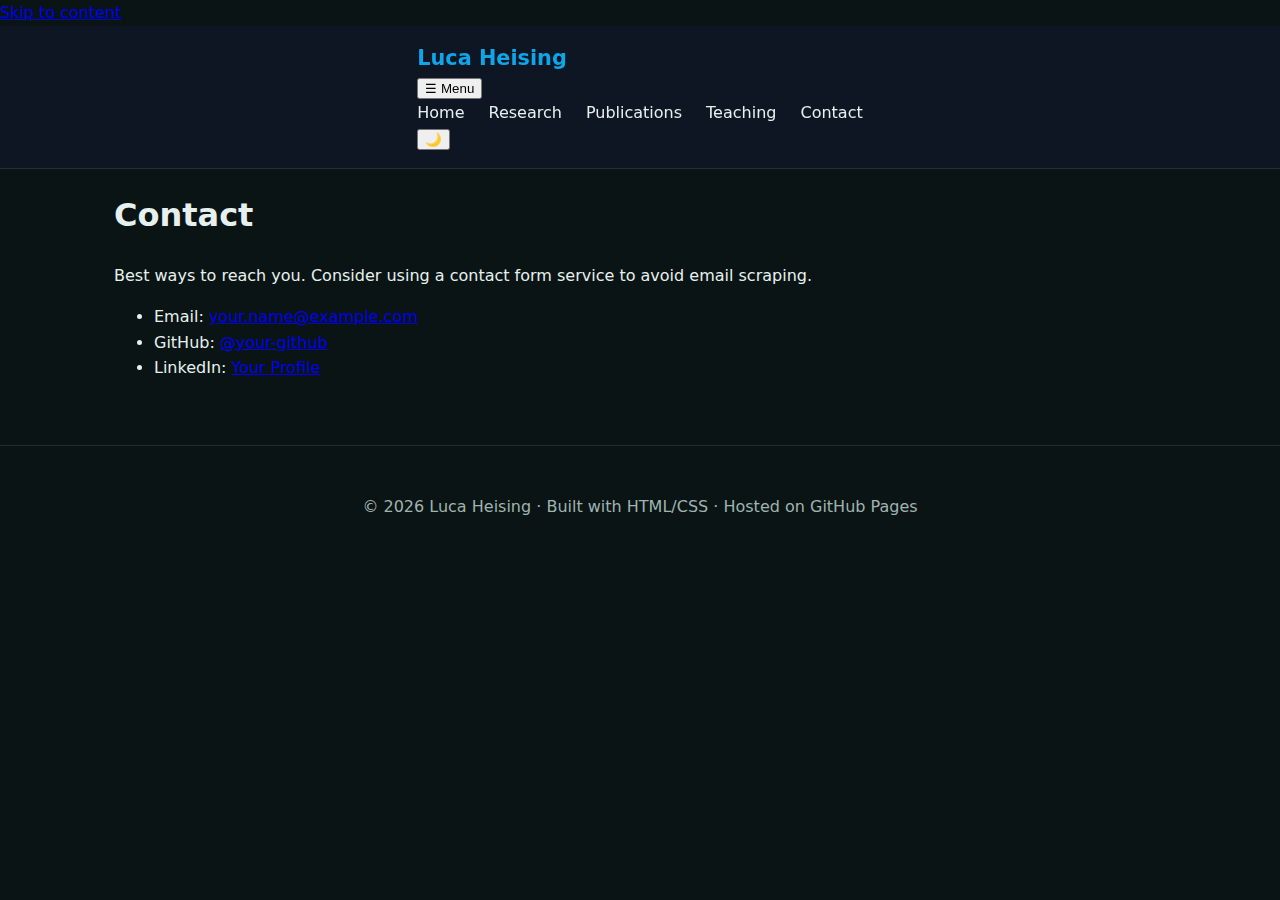
<file: contact.html>
<!doctype html>
<html lang="en">
<head>
  <meta charset="utf-8" />
  <meta name="viewport" content="width=device-width, initial-scale=1" />
  <title>Contact – Luca Heising</title>
  <meta name="description" content="Personal academic website of Luca Heising, Promovendus. Research, publications, teaching, and contact." />
  <link rel="canonical" href="https://example.com/contact.html" />
  <link rel="icon" href="/assets/img/favicon.svg" type="image/svg+xml" />
  <meta property="og:type" content="website" />
  <meta property="og:site_name" content="Luca Heising" />
  <meta property="og:title" content="Contact – Luca Heising" />
  <meta property="og:description" content="Personal academic website of Luca Heising, Promovendus." />
  <meta property="og:url" content="https://example.com/contact.html" />
  <meta name="twitter:card" content="summary_large_image" />
  <meta name="theme-color" content="#0f766e" />
  <script type="application/ld+json">{
    "@context": "https://schema.org",
    "@type": "Person",
    "name": "Luca Heising",
    "jobTitle": "Promovendus",
    "affiliation": "",
    "url": "https://example.com/",
    "sameAs": []
  }</script>
  <link rel="stylesheet" href="/assets/css/style.css" />
</head>
<body>
  <a class="skip-link" href="#main">Skip to content</a>
  <header class="site-header" role="banner">
    <div class="container header-inner">
      <a class="brand" href="/">Luca Heising</a>
      <nav class="site-nav" aria-label="Main">
        <button class="menu-toggle" aria-expanded="false" aria-controls="nav-list">☰ <span class="sr-only">Menu</span></button>
        <ul id="nav-list">
          <li><a href="/">Home</a></li>
          <li><a href="/research.html">Research</a></li>
          <li><a href="/publications.html">Publications</a></li>
          <li><a href="/teaching.html">Teaching</a></li>
          <li><a href="/contact.html">Contact</a></li>
        </ul>
      </nav>
      <button class="theme-toggle" aria-label="Toggle dark mode">🌙</button>
    </div>
  </header>
  <main id="main" class="container" role="main">

<h1>Contact</h1>
<p>Best ways to reach you. Consider using a contact form service to avoid email scraping.</p>

<ul class="contact">
  <li>Email: <a href="mailto:your.name@example.com">your.name@example.com</a></li>
  <li>GitHub: <a href="#">@your-github</a></li>
  <li>LinkedIn: <a href="#">Your Profile</a></li>
</ul>

  </main>
  <footer class="site-footer" role="contentinfo">
    <div class="container">
      <p>© <span id="year"></span> Luca Heising · Built with HTML/CSS · Hosted on GitHub Pages</p>
    </div>
  </footer>
  <script src="/assets/js/main.js"></script>
</body>
</html>
</file>
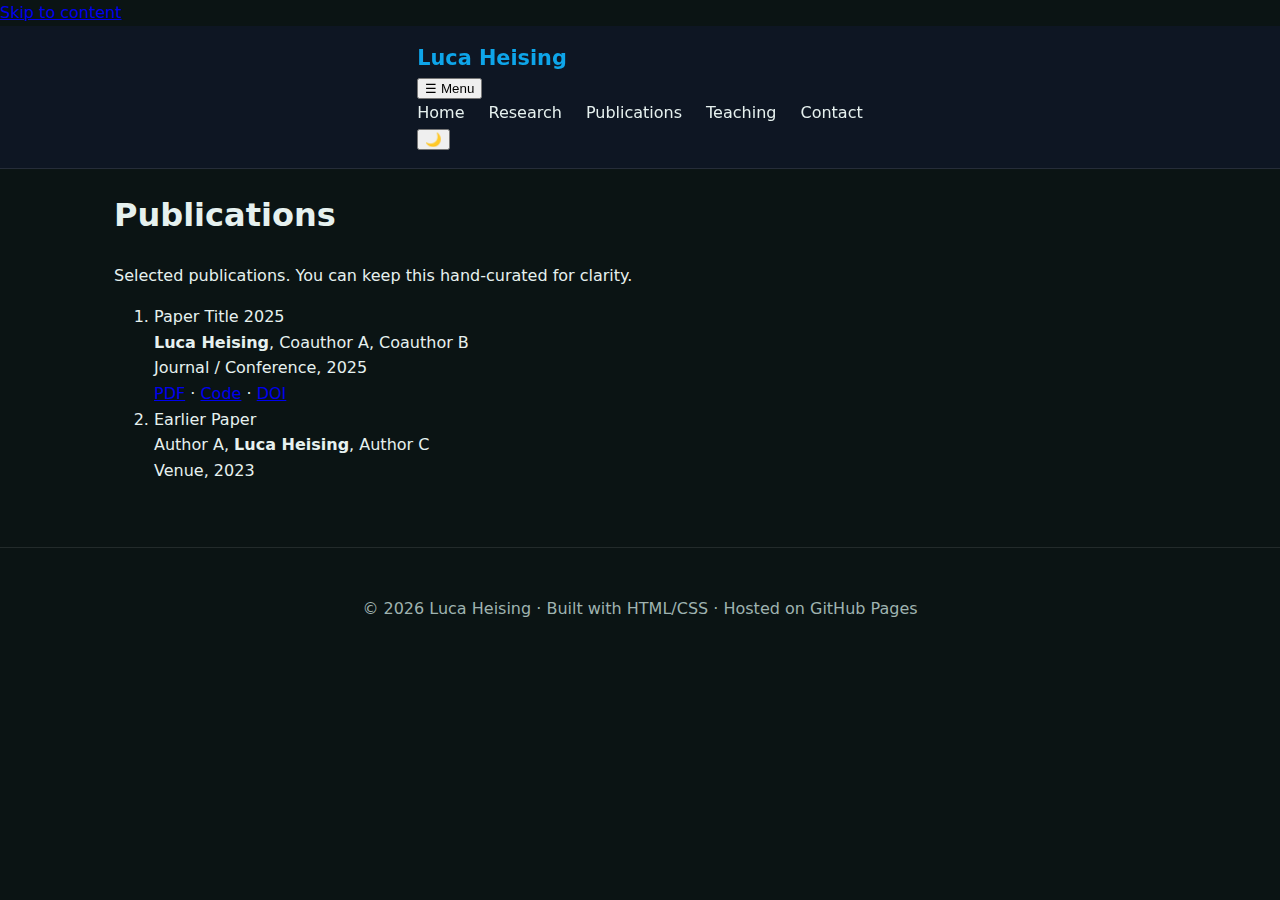
<file: publications.html>
<!doctype html>
<html lang="en">
<head>
  <meta charset="utf-8" />
  <meta name="viewport" content="width=device-width, initial-scale=1" />
  <title>Publications – Luca Heising</title>
  <meta name="description" content="Personal academic website of Luca Heising, Promovendus. Research, publications, teaching, and contact." />
  <link rel="canonical" href="https://example.com/publications.html" />
  <link rel="icon" href="/assets/img/favicon.svg" type="image/svg+xml" />
  <meta property="og:type" content="website" />
  <meta property="og:site_name" content="Luca Heising" />
  <meta property="og:title" content="Publications – Luca Heising" />
  <meta property="og:description" content="Personal academic website of Luca Heising, Promovendus." />
  <meta property="og:url" content="https://example.com/publications.html" />
  <meta name="twitter:card" content="summary_large_image" />
  <meta name="theme-color" content="#0f766e" />
  <script type="application/ld+json">{
    "@context": "https://schema.org",
    "@type": "Person",
    "name": "Luca Heising",
    "jobTitle": "Promovendus",
    "affiliation": "",
    "url": "https://example.com/",
    "sameAs": []
  }</script>
  <link rel="stylesheet" href="/assets/css/style.css" />
</head>
<body>
  <a class="skip-link" href="#main">Skip to content</a>
  <header class="site-header" role="banner">
    <div class="container header-inner">
      <a class="brand" href="/">Luca Heising</a>
      <nav class="site-nav" aria-label="Main">
        <button class="menu-toggle" aria-expanded="false" aria-controls="nav-list">☰ <span class="sr-only">Menu</span></button>
        <ul id="nav-list">
          <li><a href="/">Home</a></li>
          <li><a href="/research.html">Research</a></li>
          <li><a href="/publications.html">Publications</a></li>
          <li><a href="/teaching.html">Teaching</a></li>
          <li><a href="/contact.html">Contact</a></li>
        </ul>
      </nav>
      <button class="theme-toggle" aria-label="Toggle dark mode">🌙</button>
    </div>
  </header>
  <main id="main" class="container" role="main">

<h1>Publications</h1>
<p>Selected publications. You can keep this hand-curated for clarity.</p>

<ol class="pubs">
  <li>
    <span class="pub-title">Paper Title 2025</span><br />
    <span class="pub-authors"><strong>Luca Heising</strong>, Coauthor A, Coauthor B</span><br />
    <span class="pub-venue">Journal / Conference, 2025</span>
    <div class="pub-links">
      <a href="#">PDF</a> · <a href="#">Code</a> · <a href="#">DOI</a>
    </div>
  </li>
  <li>
    <span class="pub-title">Earlier Paper</span><br />
    <span class="pub-authors">Author A, <strong>Luca Heising</strong>, Author C</span><br />
    <span class="pub-venue">Venue, 2023</span>
  </li>
</ol>

  </main>
  <footer class="site-footer" role="contentinfo">
    <div class="container">
      <p>© <span id="year"></span> Luca Heising · Built with HTML/CSS · Hosted on GitHub Pages</p>
    </div>
  </footer>
  <script src="/assets/js/main.js"></script>
</body>
</html>
</file>
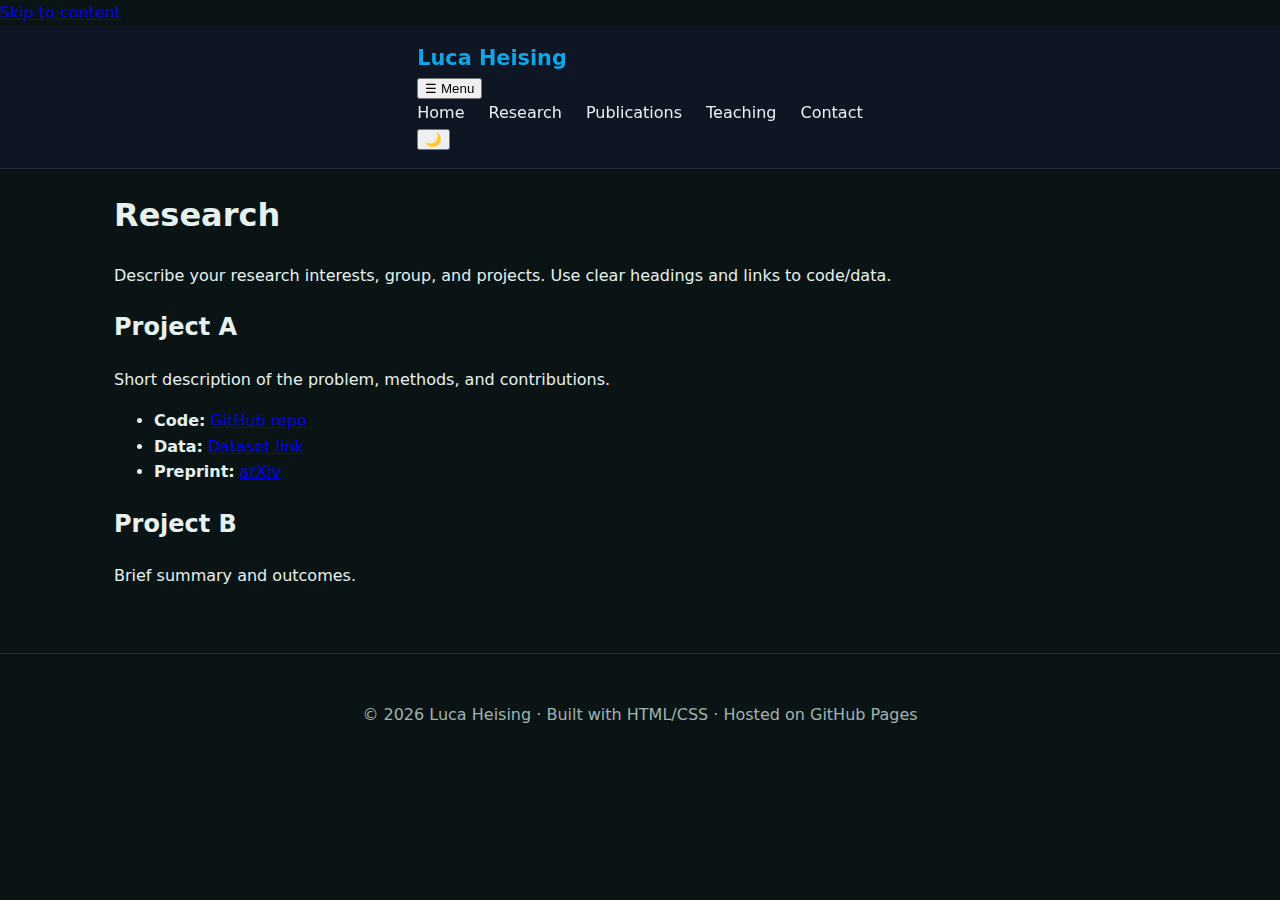
<file: research.html>
<!doctype html>
<html lang="en">
<head>
  <meta charset="utf-8" />
  <meta name="viewport" content="width=device-width, initial-scale=1" />
  <title>Research – Luca Heising</title>
  <meta name="description" content="Personal academic website of Luca Heising, Promovendus. Research, publications, teaching, and contact." />
  <link rel="canonical" href="https://example.com/research.html" />
  <link rel="icon" href="/assets/img/favicon.svg" type="image/svg+xml" />
  <meta property="og:type" content="website" />
  <meta property="og:site_name" content="Luca Heising" />
  <meta property="og:title" content="Research – Luca Heising" />
  <meta property="og:description" content="Personal academic website of Luca Heising, Promovendus." />
  <meta property="og:url" content="https://example.com/research.html" />
  <meta name="twitter:card" content="summary_large_image" />
  <meta name="theme-color" content="#0f766e" />
  <script type="application/ld+json">{
    "@context": "https://schema.org",
    "@type": "Person",
    "name": "Luca Heising",
    "jobTitle": "Promovendus",
    "affiliation": "",
    "url": "https://example.com/",
    "sameAs": []
  }</script>
  <link rel="stylesheet" href="/assets/css/style.css" />
</head>
<body>
  <a class="skip-link" href="#main">Skip to content</a>
  <header class="site-header" role="banner">
    <div class="container header-inner">
      <a class="brand" href="/">Luca Heising</a>
      <nav class="site-nav" aria-label="Main">
        <button class="menu-toggle" aria-expanded="false" aria-controls="nav-list">☰ <span class="sr-only">Menu</span></button>
        <ul id="nav-list">
          <li><a href="/">Home</a></li>
          <li><a href="/research.html">Research</a></li>
          <li><a href="/publications.html">Publications</a></li>
          <li><a href="/teaching.html">Teaching</a></li>
          <li><a href="/contact.html">Contact</a></li>
        </ul>
      </nav>
      <button class="theme-toggle" aria-label="Toggle dark mode">🌙</button>
    </div>
  </header>
  <main id="main" class="container" role="main">

<h1>Research</h1>
<p>Describe your research interests, group, and projects. Use clear headings and links to code/data.</p>

<article class="project">
  <h2>Project A</h2>
  <p>Short description of the problem, methods, and contributions.</p>
  <ul>
    <li><strong>Code:</strong> <a href="#">GitHub repo</a></li>
    <li><strong>Data:</strong> <a href="#">Dataset link</a></li>
    <li><strong>Preprint:</strong> <a href="#">arXiv</a></li>
  </ul>
</article>

<article class="project">
  <h2>Project B</h2>
  <p>Brief summary and outcomes.</p>
</article>

  </main>
  <footer class="site-footer" role="contentinfo">
    <div class="container">
      <p>© <span id="year"></span> Luca Heising · Built with HTML/CSS · Hosted on GitHub Pages</p>
    </div>
  </footer>
  <script src="/assets/js/main.js"></script>
</body>
</html>
</file>
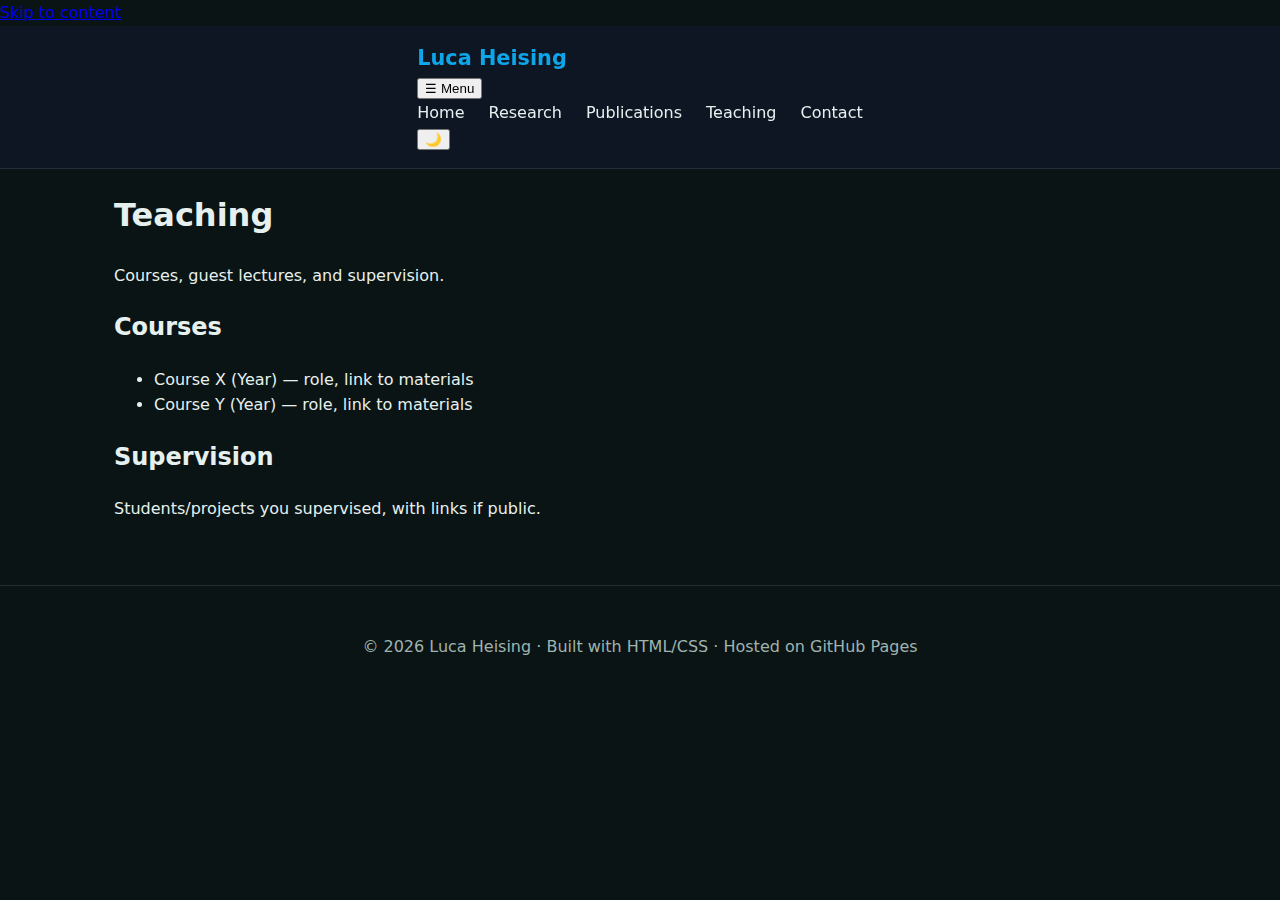
<file: teaching.html>
<!doctype html>
<html lang="en">
<head>
  <meta charset="utf-8" />
  <meta name="viewport" content="width=device-width, initial-scale=1" />
  <title>Teaching – Luca Heising</title>
  <meta name="description" content="Personal academic website of Luca Heising, Promovendus. Research, publications, teaching, and contact." />
  <link rel="canonical" href="https://example.com/teaching.html" />
  <link rel="icon" href="/assets/img/favicon.svg" type="image/svg+xml" />
  <meta property="og:type" content="website" />
  <meta property="og:site_name" content="Luca Heising" />
  <meta property="og:title" content="Teaching – Luca Heising" />
  <meta property="og:description" content="Personal academic website of Luca Heising, Promovendus." />
  <meta property="og:url" content="https://example.com/teaching.html" />
  <meta name="twitter:card" content="summary_large_image" />
  <meta name="theme-color" content="#0f766e" />
  <script type="application/ld+json">{
    "@context": "https://schema.org",
    "@type": "Person",
    "name": "Luca Heising",
    "jobTitle": "Promovendus",
    "affiliation": "",
    "url": "https://example.com/",
    "sameAs": []
  }</script>
  <link rel="stylesheet" href="/assets/css/style.css" />
</head>
<body>
  <a class="skip-link" href="#main">Skip to content</a>
  <header class="site-header" role="banner">
    <div class="container header-inner">
      <a class="brand" href="/">Luca Heising</a>
      <nav class="site-nav" aria-label="Main">
        <button class="menu-toggle" aria-expanded="false" aria-controls="nav-list">☰ <span class="sr-only">Menu</span></button>
        <ul id="nav-list">
          <li><a href="/">Home</a></li>
          <li><a href="/research.html">Research</a></li>
          <li><a href="/publications.html">Publications</a></li>
          <li><a href="/teaching.html">Teaching</a></li>
          <li><a href="/contact.html">Contact</a></li>
        </ul>
      </nav>
      <button class="theme-toggle" aria-label="Toggle dark mode">🌙</button>
    </div>
  </header>
  <main id="main" class="container" role="main">

<h1>Teaching</h1>
<p>Courses, guest lectures, and supervision.</p>

<section>
  <h2>Courses</h2>
  <ul>
    <li>Course X (Year) — role, link to materials</li>
    <li>Course Y (Year) — role, link to materials</li>
  </ul>
</section>

<section>
  <h2>Supervision</h2>
  <p>Students/projects you supervised, with links if public.</p>
</section>

  </main>
  <footer class="site-footer" role="contentinfo">
    <div class="container">
      <p>© <span id="year"></span> Luca Heising · Built with HTML/CSS · Hosted on GitHub Pages</p>
    </div>
  </footer>
  <script src="/assets/js/main.js"></script>
</body>
</html>
</file>
<file: assets/css/style.css>
/* Reset & Base */
*, *::before, *::after { box-sizing: border-box; }
html { scroll-behavior: smooth; }
body {
  margin: 0;
  font-family: 'Inter', system-ui, sans-serif;
  line-height: 1.6;
  color: var(--fg);
  background: var(--bg);
  transition: background 0.4s ease, color 0.4s ease;
}

:root {
  --bg: #0b1414;
  --fg: #e6f1ef;
  --muted: #9fb3b0;
  --brand: #0ea5e9;
  --brand-dark: #0284c7;
  --brand-contrast: #ffffff;
  --card: rgba(255,255,255,0.05);
  --border: rgba(255,255,255,0.1);
  --shadow: 0 8px 24px rgba(0,0,0,0.3);
}
body.light {
  --bg: #f9fafb;
  --fg: #1f2937;
  --muted: #6b7280;
  --card: #ffffff;
  --border: #e5e7eb;
  --shadow: 0 4px 16px rgba(0,0,0,0.08);
}

/* Layout */
.container { max-width: 1100px; margin: 0 auto; padding: 0 1.5rem; }

/* Header */
.site-header {
  position: sticky; top: 0; z-index: 50;
  backdrop-filter: blur(12px);
  background: rgba(15, 23, 42, 0.7);
  border-bottom: 1px solid var(--border);
  display: flex; justify-content: space-between; align-items: center;
  padding: 1rem 1.5rem;
}
.brand {
  font-weight: 700; font-size: 1.3rem;
  color: var(--brand); text-decoration: none;
}
.site-nav ul {
  display: flex; gap: 1.5rem; list-style: none; margin: 0; padding: 0;
}
.site-nav a {
  color: var(--fg); text-decoration: none; font-weight: 500;
  position: relative;
}
.site-nav a::after {
  content: ""; position: absolute; bottom: -4px; left: 0;
  width: 0%; height: 2px; background: var(--brand);
  transition: width 0.3s ease;
}
.site-nav a:hover::after { width: 100%; }

/* Hero */
.hero {
  display: flex; flex-direction: column; align-items: center; text-align: center;
  padding: 4rem 1rem;
  background: linear-gradient(135deg, var(--brand), var(--brand-dark));
  color: #fff;
  border-radius: 0 0 2rem 2rem;
}
.hero .avatar {
  width: 160px; height: 160px; border-radius: 50%;
  border: 4px solid #fff; margin-bottom: 1.5rem;
  box-shadow: var(--shadow);
}
.hero h1 { font-size: 2.5rem; margin-bottom: 1rem; }
.hero p { max-width: 600px; margin: 0 auto 1.5rem; font-size: 1.1rem; }
.cta { display: flex; gap: 1rem; justify-content: center; }

/* Buttons */
.btn {
  display: inline-block; padding: 0.8rem 1.6rem;
  border-radius: 999px; font-weight: 600;
  text-decoration: none; transition: all 0.3s ease;
}
.btn.primary {
  background: var(--brand); color: var(--brand-contrast);
  box-shadow: 0 4px 12px rgba(14,165,233,0.4);
}
.btn.primary:hover { background: var(--brand-dark); transform: translateY(-2px); }
.btn.secondary {
  border: 2px solid #fff; color: #fff;
}
.btn.secondary:hover { background: rgba(255,255,255,0.1); }

/* Cards */
.cards {
  display: grid; grid-template-columns: repeat(auto-fit, minmax(280px, 1fr));
  gap: 1.5rem; margin-top: 3rem;
}
.card {
  background: var(--card);
  border: 1px solid var(--border);
  border-radius: 1rem;
  padding: 1.5rem;
  box-shadow: var(--shadow);
  transition: transform 0.3s ease, box-shadow 0.3s ease;
}
.card:hover {
  transform: translateY(-6px);
  box-shadow: 0 12px 32px rgba(0,0,0,0.2);
}
.card h3 { margin-top: 0; font-size: 1.3rem; }
.card p { color: var(--muted); }
.more { color: var(--brand); font-weight: 600; text-decoration: none; }

/* Footer */
.site-footer {
  text-align: center; padding: 2rem 1rem; color: var(--muted);
  border-top: 1px solid var(--border);
  margin-top: 4rem;
}

/* Smooth transitions */
*, *::before, *::after { transition: background 0.3s ease, color 0.3s ease; }
</file>
